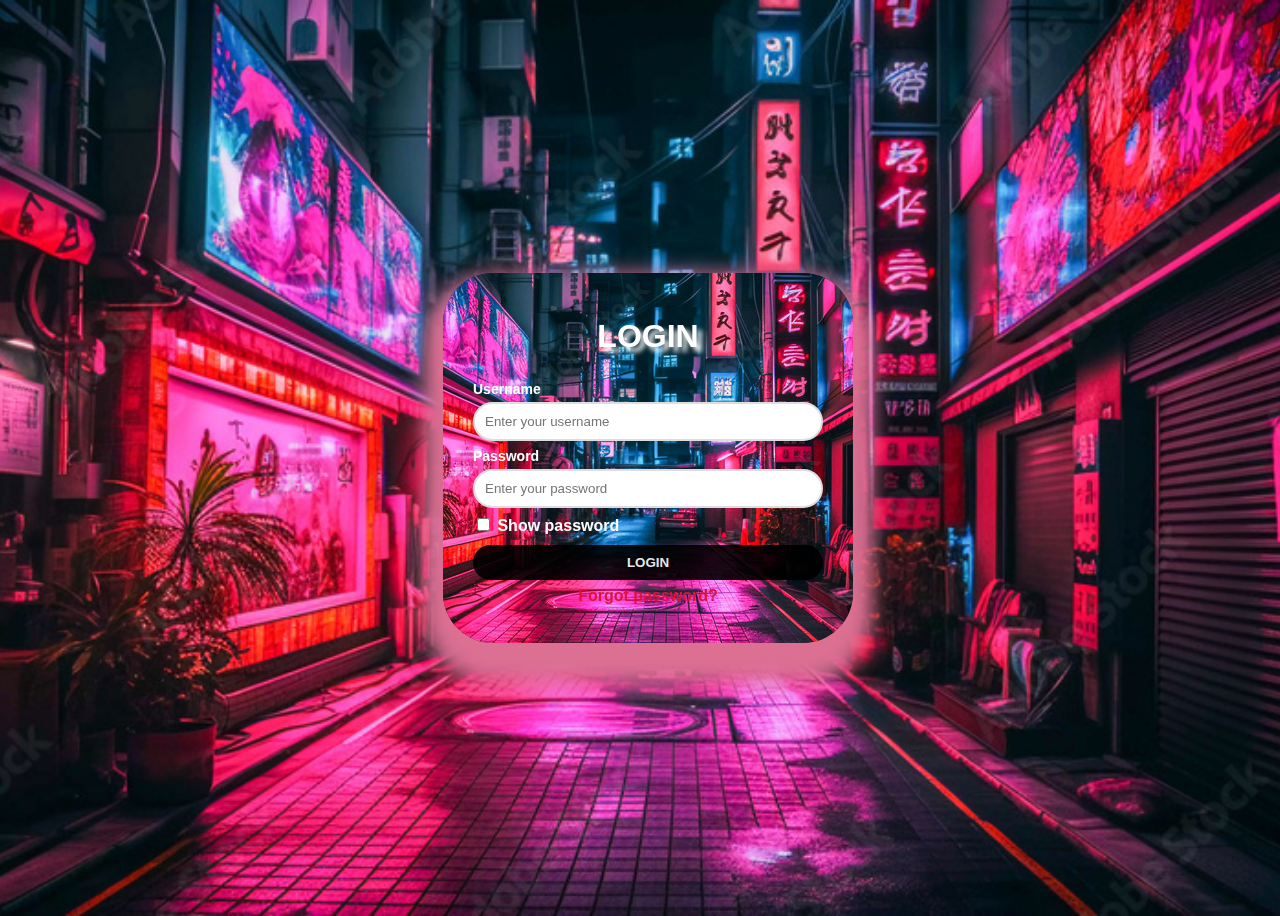
<file: Index.html>
<!DOCTYPE html>
<html lang="en">
<head>
  <meta charset="UTF-8">
  <meta name="viewport" content="width=device-width, initial-scale=1.0">
  <title>Login Page</title>
  <link rel="stylesheet" href="style.css">
  <script>
    function Login() {
      var username = document.getElementById("user").value;
      var password = document.getElementById("pass").value;
      if (username === "merjohnmacalisang@gmail.com" && password === "09483166260") {
        window.location.href = "JohnHomepage.html";
      } else {
        alert("Incorrect username or password");
      }
    }

    function showpass(checkbox) {
      var password = document.getElementById("pass");
      if (checkbox.checked) {
        password.setAttribute("type", "text");
      } else {
        password.setAttribute("type", "password");
      }
    }
  </script>
</head>
<body>
  <div class="log">
    <h1 class="login">LOGIN</h1>
    <div class="inputs">
        
      <label for="user" class="input-label">Username</label>
      <input class="inputuser" id="user" type="text" placeholder="Enter your username">

      <label for="pass" class="input-label">Password</label>
      <input class="inputuser" id="pass" type="password" placeholder="Enter your password">

      <div class="show">
        <input type="checkbox" onclick="showpass(this)">
        Show password
      </div>

     
      <button class="btn" onclick="Login()">LOGIN</button>

      <div class="forgot">
        <a href="#">Forgot password?</a>
      </div>
    </div>
  </div>
</body>
</html>
</file>
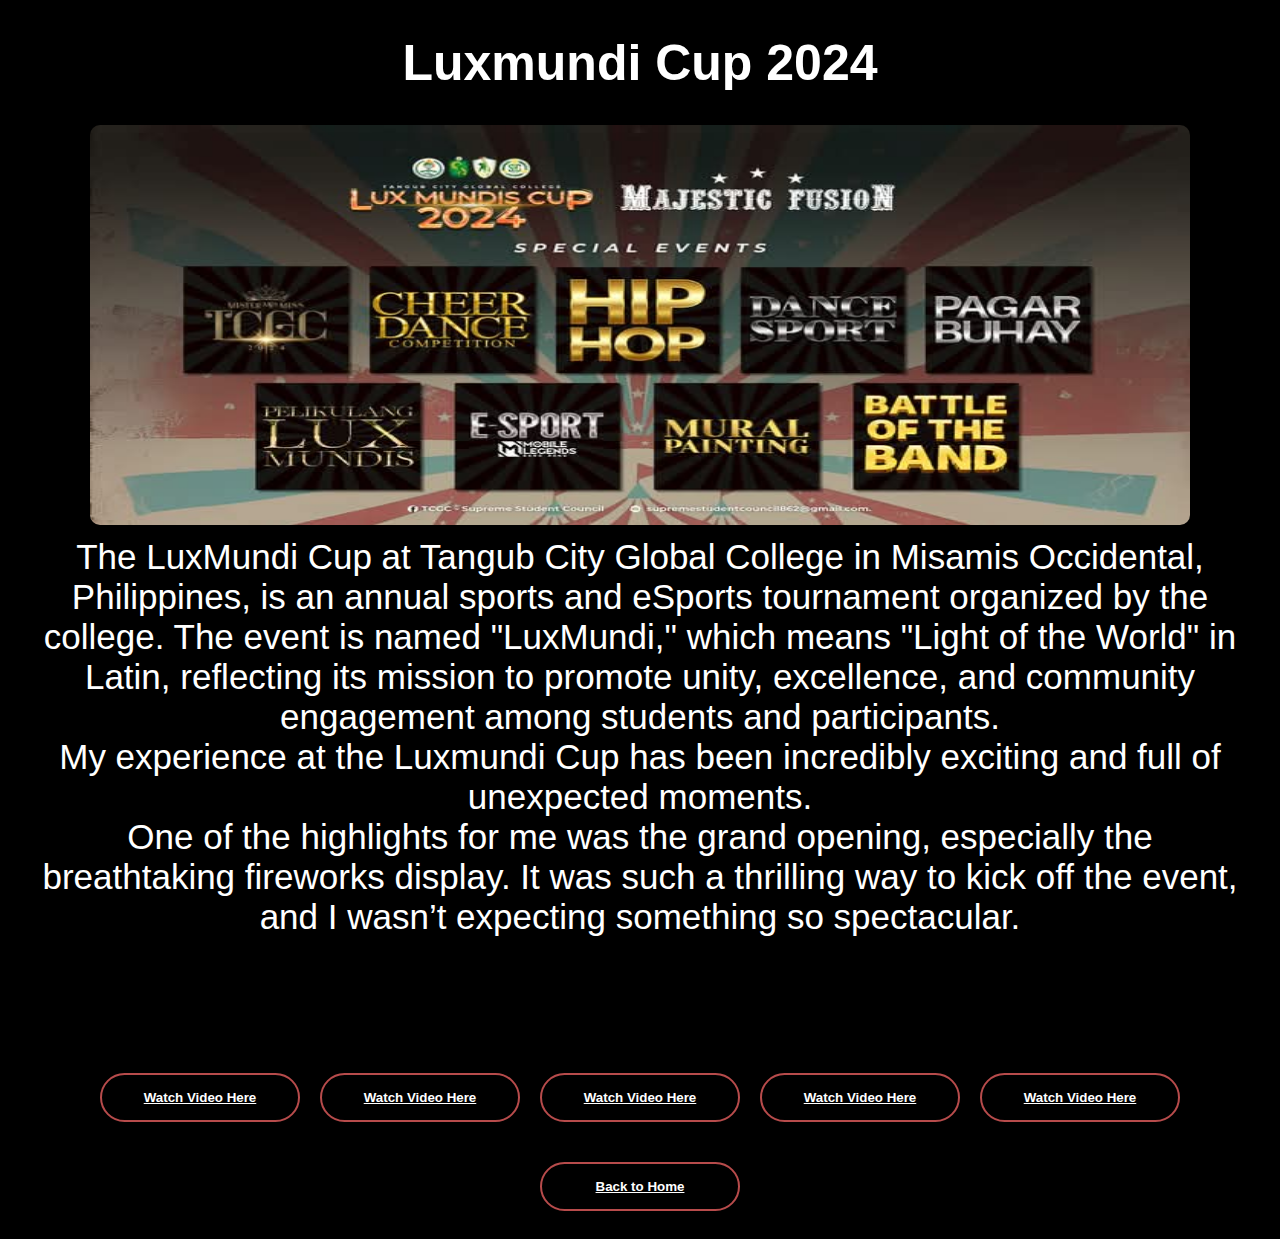
<file: Aboutpage.html>
<!DOCTYPE html>
<html lang="en">
<head>
  <meta charset="UTF-8">
  <meta name="viewport" content="width=device-width, initial-scale=1.0">
  <title>Home Page</title>
  <link rel="stylesheet" href="Aboutpage.css">
</head>
<body>
  <div class="home">
    <div class="img">
      <h1>Luxmundi Cup 2024</h1>
      <img src="lux.jpg"  alt="Luxmundi Cup" width="1100" height="400">
      <p>
        The LuxMundi Cup at Tangub City Global College in Misamis Occidental, Philippines, is an annual sports 
        and eSports tournament organized by the college. The event is named "LuxMundi," which means "Light of the World"
         in Latin, reflecting its mission to promote unity, excellence, and community engagement among students and participants.<br>
        My experience at the Luxmundi Cup has been incredibly exciting and full of unexpected moments. <br>
        One of the highlights for me was the grand opening, especially the breathtaking fireworks display. 
        It was such a thrilling way to kick off the event, and I wasn’t expecting something so spectacular.
      </p>
      <br>
      <br>
      <button type="button"><span></span><a href="luxvid.mp4">Watch Video Here</a>
      <button type="button"><span></span><a href="LUX.mp4">Watch Video Here</a>
      <button type="button"><span></span><a href="LuxD1.mp4">Watch Video Here</a>
      <button type="button"><span></span><a href="luxd2.mp4">Watch Video Here</a>
      <button type="button"><span></span><a href="tcgc.mp4">Watch Video Here</a>
      <button type="button."><span></span><a href="JohnHomepage.html">Back to Home</a>
      

    </div>
  </div>
</body>
</html>
</file>
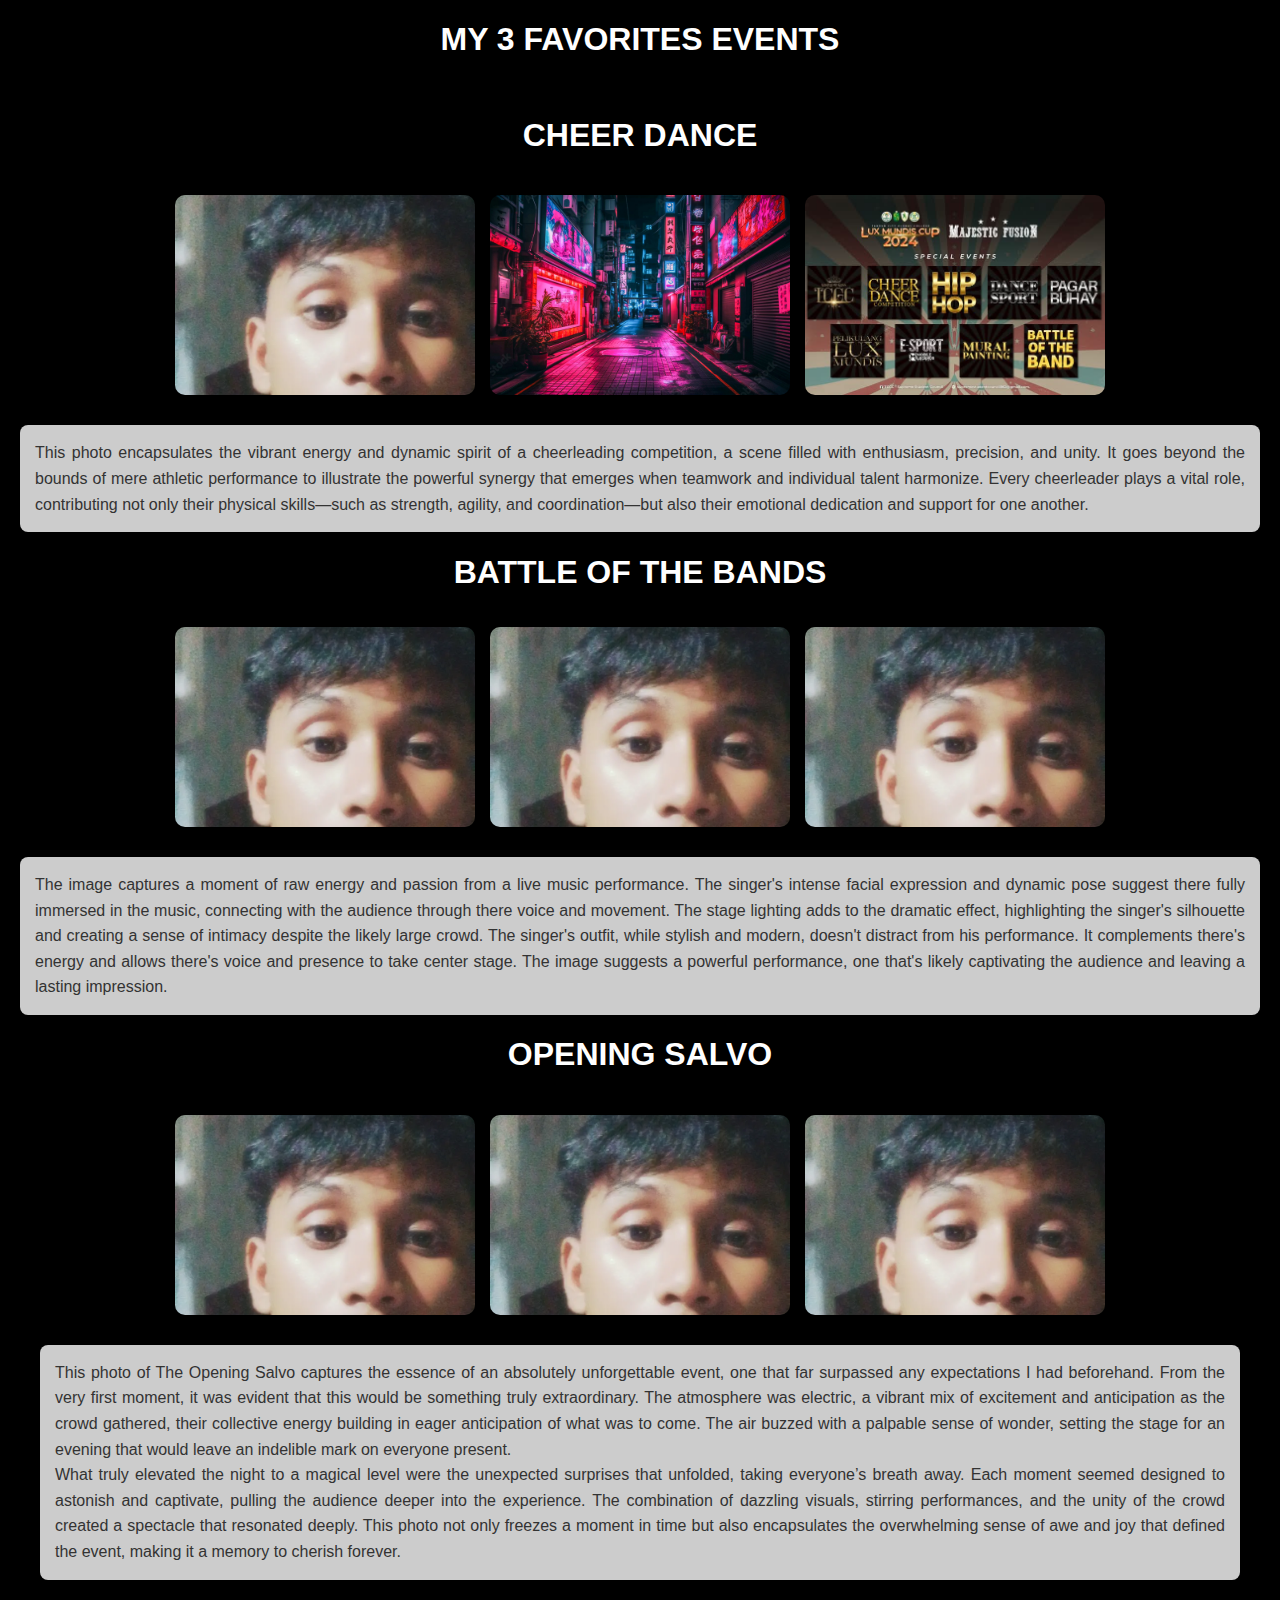
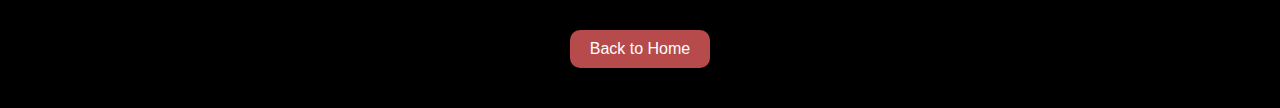
<file: Gallery.html>
<!DOCTYPE html>
<html>
<head>
<body>
    
    <title>Image Gallery</title>
    <link rel="stylesheet" href="Gallery.css">
</head>

<h1> MY 3 FAVORITES EVENTS<br>
<br>
<h1>CHEER DANCE</h1>
    <div class="gallery">
        <div class="gallery-item">
            <img src="gwaps.jpg" alt="Image 1">
        </div>
        <div class="gallery-item">
            <img src="amigo.jpg" alt="Image 2">
        </div>
        <div class="gallery-item">
            <img src="lux.jpg" alt="Image 2">
        </div>
        <div>
            <p class="parag">
              This photo encapsulates the vibrant energy and dynamic spirit of a cheerleading competition, a scene filled with enthusiasm, precision, and unity. It goes beyond the bounds of mere athletic performance to illustrate the powerful synergy that emerges when teamwork and individual talent harmonize. Every cheerleader plays a vital role, contributing not only their physical skills—such as strength, agility, and coordination—but also their emotional dedication and support for one another.
            </p>
            <h1>BATTLE OF THE BANDS</h1>
        </div>
        <div class="gallery-item">
            <img src="gwaps.jpg" alt="Image 1">
        </div>
        <div class="gallery-item">
            <img src="gwaps.jpg" alt="Image 2">
        </div>
        <div class="gallery-item">
            <img src="gwaps.jpg" alt="Image 2">
        </div>
        <div>
            <p class="parag">
                The image captures a moment of raw energy and passion from a live music performance.
                 The singer's intense facial expression and dynamic pose suggest there fully immersed in the music,
                  connecting with the audience through there voice and movement. The stage lighting adds to the dramatic
                   effect, highlighting the singer's silhouette and creating a sense of intimacy despite the likely large crowd.
                The singer's outfit, while stylish and modern, doesn't distract from his performance. It complements there's energy and
                 allows there's voice and presence to take center stage. The image suggests a powerful performance, one that's likely 
                 captivating the audience and leaving a lasting impression.
            </p>
            <h1>OPENING SALVO</h1>
             <div class="gallery">
            <div class="gallery-item">
            <img src="gwaps.jpg" alt="Image 1">
        </div>
        <div class="gallery-item">
            <img src="gwaps.jpg" alt="Image 2">
        </div>
        <div class="gallery-item">
            <img src="gwaps.jpg" alt="Image 2">
        </div>
        <div>
          <p class="parag">This photo of The Opening Salvo captures the essence of an absolutely unforgettable event, one that far surpassed any expectations I had beforehand. From the very first moment, it was evident that this would be something truly extraordinary. The atmosphere was electric, a vibrant mix of excitement and anticipation as the crowd gathered, their collective energy building in eager anticipation of what was to come. The air buzzed with a palpable sense of wonder, setting the stage for an evening that would leave an indelible mark on everyone present.<br> What truly elevated the night to a magical level were the unexpected surprises that unfolded, taking everyone’s breath away. Each moment seemed designed to astonish and captivate, pulling the audience deeper into the experience. The combination of dazzling visuals, stirring performances, and the unity of the crowd created a spectacle that resonated deeply. This photo not only freezes a moment in time but also encapsulates the overwhelming sense of awe and joy that defined the event, making it a memory to cherish forever.</p>
            </div>
        <button type="button"><span></span><a href="JohnHomepage.html">Back to Home</a>
    </div>
</html>
</body>
</file>
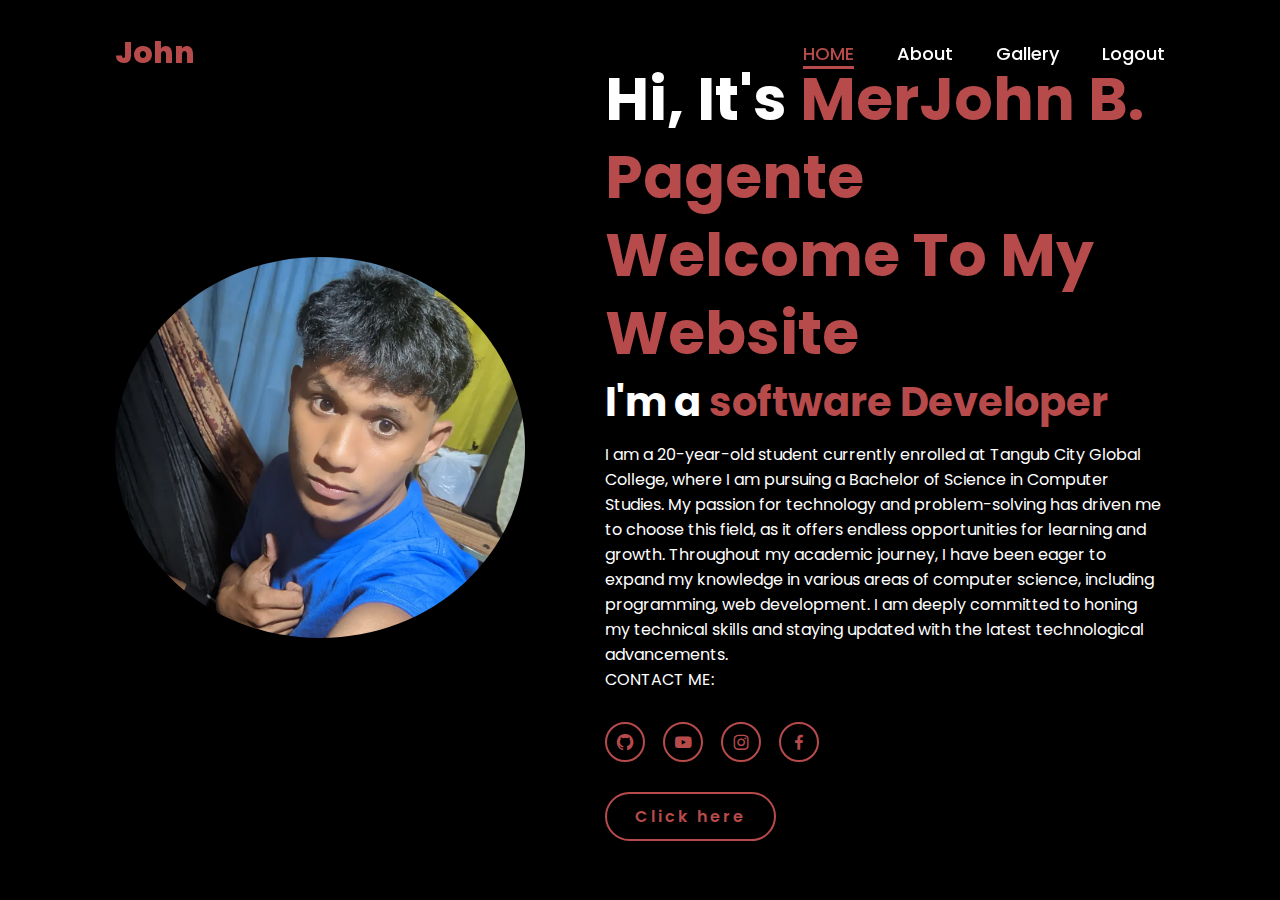
<file: JohnHomepage.html>
<!DOCTYPE html>
<html lang="en">
<head>
    <meta charset="UTF-8">
    <meta name="viewport" content="width=device-width, initial-scale=1.0">
    <link href='https://unpkg.com/boxicons@2.1.4/css/boxicons.min.css' rel='stylesheet'>
    <link rel="stylesheet" href="JohnHomepage.css">
    <title>Merjohn Pagente Website</title>
</head>
<body>
    <header>
        <a href="#" class="logo">John</a>
        <nav>
            <a href="#" class="active">Home</a>
            <a href="Aboutpage.html" >About</a>
            <a href="Gallery.html" >Gallery</a>    
            <a href="index.html" >Logout</a>
        </nav>
    </header>
    <section class="home">
        <div class="home-img">
            <img src="john.jpg" alt="">
        </div>
        <div class="home-content">
            <h1>Hi, It's <span>MerJohn B. Pagente Welcome To My Website</span></h1>
            <h3 class="typing-text">I'm a <span></span></h3>
            <p>I am a 20-year-old student currently enrolled at Tangub City Global College, 
                where I am pursuing a Bachelor of Science in Computer Studies. My passion for technology and problem-solving 
                has driven me to choose this field, as it offers endless opportunities for learning and growth.
                
                Throughout my academic journey, I have been eager to expand my knowledge in various areas of computer science, 
                including programming, web development. I am deeply committed to honing my technical skills 
                and staying updated with the latest technological advancements. <br>
            CONTACT ME: <BR>
            </p>
            <div class="social-icons">
                <a href="#"><i class='bx bxl-github'></i></a>
                <a href="https://www.youtube.com/@Merjohn8"><i class='bx bxl-youtube' ></i></a>
                <a href="https://www.instagram.com/_mjhn.py/"><i class='bx bxl-instagram' ></i></a>
                <a href="https://www.facebook.com/kj.delosantos.336/"><i class='bx bxl-facebook' ></i></a>
            </div>
            <a href="Aboutpage.html" class="btn">Click here</a>
        </div>
    </section>
</body>
</html>
</file>
<file: style.css>
body { 
  background-image: url(amigo.jpg); 
  background-position: center;
  background-repeat: no-repeat;
  background-size: cover;
  display: flex;
  justify-content: center;
  align-items: center;
  height: 100vh;
  width: 100%;
  font-family: sans-serif;
  overflow: hidden;
}

.log {
  padding: 30px;
  width: 350px;
  height: 310px;
  border-radius: 50px;
  background-color: rgba(255, 255, 255, 0.6); 
  backdrop-filter: blur(7px); 
  box-shadow: 0 20px 20px 20px palevioletred;
  display: flex;
  flex-direction: column;
  justify-content: center;
  align-items: center;
  transition: all 0.3s ease-in-out; 
  background-image: url(amigo.jpg);
  background-position: center;

  animation: slideIn 1s ease-out forwards;
}

.log:hover {
  background-color: rgba(255, 255, 255, 0.8); 
  border: 2px solid crimson;
  box-shadow: 0 20px 30px 20px rgba(183, 75, 75, 0.5);
}

.inputs {
  display: flex;
  flex-direction: column;
  padding: 5px;
  width: 100%;
}

.input-label {
  font-weight: bold;
  color: white;
  margin-bottom: 5px;
  font-size: 14px;
}

.inputuser {
  border-radius: 30px;
  padding: 10px;
  margin-bottom: 7px;
  border: 2px solid #ddd; 
  transition: border 0.3s ease, box-shadow 0.3s ease; 
}

.inputuser:focus {
  border-color: #b74b4b;
  box-shadow: 0 0 10px rgba(183, 75, 75, 0.6);
}
.btn {
  border-radius: 30px;
  text-align: center;
  background-color: black;
  padding: 10px;
  margin-top: 10px;
  margin-bottom: 7px;
  color: rgb(250, 250, 250);
  font-weight: bold;
  width: 100%;
  cursor: pointer;
  border: none;
  opacity: 0.9;
  transition: background-color 0.3s ease, transform 0.3s ease, box-shadow 0.3s ease; 
}

.btn:hover {
  background-color: crimson; 
  transform: scale(1.05); 
  box-shadow: 0 0 15px crimson; 
}

.login {
  color: white;
  font-weight: bold;
  text-shadow: 5px 5px 5px #fff;
  text-align: center;
  font-family: sans-serif;
  transition: color 0.3s ease, text-shadow 0.3s ease;
}

.login:hover {
  color: crimson;
  text-shadow: 5px 5px 5px #b74b4b; 
}

.inputs {
  font-weight: bolder;
  transition: font-weight 0.3s ease;
}
.forgot {
  text-align: center;
  margin-bottom: 10px;
  transition: color 0.3s ease; 
}
.show{
  color: white;

}
.forgot:hover {
  color: white; 
}

a {
  color: crimson;
  text-decoration: none;
  transition: color 0.3s ease;
}

a:hover {
  text-decoration: underline;
  color: #b74b4b; 
}

@keyframes slideIn {
  from {
    transform: translateX(-100%);
    opacity: 0;
  }
  to {
    transform: translateX(0);
    opacity: 1;
  }
}
</file>
<file: Aboutpage.css>
body {
    background-color: black; 

  }

.home {
    text-align: center;
    font-family: sans-serif;
    font-size: 50px;
}

h1 {
    text-align: center;
    font-size: 50px;
    color: white;
    animation: fadeIn 2s ease-in-out, slideDown 1s ease-in-out;

}


@keyframes fadeIn {
    from {
        opacity: 0;
    }
    to {
        opacity: 1;
    }
}


@keyframes slideDown {
    from {
        transform: translateY(-20px);
    }
    to {
        transform: translateY(0);
    }
}

p {
    color: white;
    font-size: 35px;
    margin: 0 20px;
    animation: fadeInText 2s ease-in;
}

@keyframes fadeInText {
    from {
        opacity: 0;
    }
    to {
        opacity: 1;
    }
}

img {
    border-radius: 10px;
    transition: transform 0.3s ease, box-shadow 0.3s ease;
}

img:hover {
    transform: scale(1.05);
    box-shadow: 0 4px 15px rgba(0, 255, 100, 0.5);
}


p:hover {
    color: lightblue;
    text-shadow: 0 0 10px black;
    transition: color 0.3s ease, text-shadow 0.3s ease;
}
button {
    width: 200px;
    padding: 15px 0;
    text-align:center;
    margin: 20px 10px;
    border-radius: 25px;
    font-weight: bold;
    border: 2px solid#b74b4b;
    background: transparent;
    color: white;
    cursor: pointer;
    position: relative;
    overflow: hidden;
}

span {
    background: #b74b4b;
    height: 100%;
    width: 0%;
    border-radius: 25px;
    position: absolute;
    left: 0;
    bottom: 0;  
    z-index: -1;
    transition: 0.2s;
}

button:hover span {
    width: 100%;
}

button:hover {
    border: none;
}

a{
    color: white;
}
.btn{
    display: inline-block;
    padding: 1rem 2.8rem;
    background-color: black;
    border-radius: 4rem;
    font-size: 1.6rem;
    color: #b74b4b;
    letter-spacing: 0.3rem;
    font-weight: 600;
    border: 2px solid #b74b4b;
    transition: 0.3s ease;
    cursor: pointer;
}
.btn:hover{
    transform: scale3d(1.03);
    background-color: #b74b4b;
    color: black;
    box-shadow: 0 0 25px #b74b4b;
}
</file>
<file: Gallery.css>
/* jonny.css */
body {
    font-family: Arial, sans-serif;
    margin: 0;
    padding: 0;
    background-color: black;
    background-size: cover;
    color: #333;
}
h1{
  text-align: center;
  font-family: Sans-Serif;
  color: white;
   box-shadow: 0 2px 6px rgba(0, 0, 0, 0.1);
  animation: slideIn 1s ease-out;
}
.gallery {
    display: flex;
    flex-wrap: wrap;
    justify-content: center;
    padding: 20px;
    gap: 15px;
}

.gallery-item {
    position: relative;
    width: 300px;
    height: 200px;
    overflow: hidden;
    border-radius: 10px;
    box-shadow: 0 4px 8px rgba(0, 0, 0, 0.2);
    transition: transform 0.3s ease, box-shadow 0.3s ease;
    animation: fadeIn 1s ease-in-out;
}

.gallery-item img {
    width: 100%;
    height: 100%;
    object-fit: cover;
    transition: transform 0.5s ease;
}

.gallery-item:hover {
    transform: scale(1.05);
    box-shadow: 0 8px 16px rgba(0, 0, 0, 0.3);
}

.gallery-item:hover img {
    transform: scale(1.1);
}

.parag {
    font-size: 16px;
    line-height: 1.6;
    text-align: justify;
    margin: 15px 0;
    background: rgba(255, 255, 255, 0.8);
    padding: 15px;
    border-radius: 8px;
    box-shadow: 0 2px 6px rgba(0, 0, 0, 0.1);
    animation: slideIn 1s ease-out;
}

button {
    margin-top: 20px;
    padding: 10px 20px;
    border: none;
    background-color: #b74b4b;
    color: white;
    font-size: 16px;
    border-radius: 10px;
    cursor: pointer;
    transition: background-color 0.3s ease, transform 0.2s ease;
    animation: bounce 2s infinite;
}

button:hover {
    background-color: #feb47b;
    transform: scale(1.1);
    
}

button a {
    text-decoration: none;
    color: white;
}

button span {
    display: none;
}

/* Keyframes for animations */
@keyframes fadeIn {
    from {
        opacity: 0;
    }
    to {
        opacity: 1;
    }
}

@keyframes slideIn {
    from {
        transform: translateY(20px);
        opacity: 0;
    }
    to {
        transform: translateY(0);
        opacity: 1;
    }
}

@keyframes bounce {
    0%, 20%, 50%, 80%, 100% {
        transform: translateY(0);
    }
    40% {
        transform: translateY(-10px);
    }
    60% {
        transform: translateY(-5px);
    }
}

.parag {
    font-size: 16px;
    line-height: 1.6;
    text-align: justify;
    margin: 15px 0;
    background: rgba(255, 255, 255, 0.8);
    padding: 15px;
    border-radius: 8px;
    box-shadow: 0 2px 6px rgba(0, 0, 0, 0.1);
    animation: slideIn 1s ease-out;
</file>
<file: JohnHomepage.css>
@import url('https://fonts.googleapis.com/css2?family=Poppins:wght@100;200;300;400;500;600&display=swap');

* {
    margin: 0;
    padding: 0;
    box-sizing: border-box;
    text-decoration: none;
    border: none;
    outline: none;
    font-family: 'Poppins', sans-serif;
}

html {
    font-size: 62.5%;
}

body {
    width: 100%;
    height: 100vh;
    overflow-x: hidden;
    background-color: #161616;
    color: white;
}

header {
    margin-top: 20px;
    position: fixed;
    top: 0;
    left: 0;
    width: 100%;
    padding: 1rem 9%;
    background-color: transparent;
    filter: drop-shadow(10px);
    display: flex;
    justify-content: space-between;
    align-items: center;
    z-index: 100;
}

.logo {
    font-size: 3rem;
    color: #b74b4b;
    font-weight: 800;
    cursor: pointer;
    transition: 0.5s ease;
}

.logo:hover {
    transform: scale(1.1) rotate(5deg);
}

nav a {
    font-size: 1.8rem;
    color: white;
    margin-left: 4rem;
    font-weight: 500;
    transition: 0.3s ease;
    border-bottom: 3px solid transparent;
}

nav a:hover,
nav a.active {
    color: #b74b4b;
    border-bottom: 3px solid #b74b4b;
    text-transform: uppercase;
}

@media(max-width:995px) {
    nav {
        position: absolute;
        display: none;
        top: 0;
        right: 0;
        width: 40%;
        border-left: 3px solid #b74b4b;
        border-bottom: 3px solid #b74b4b;
        border-bottom-left-radius: 2rem;
        padding: 1rem solid;
        background-color: #161616;
        border-top: 0.1rem solid rgba(0,0,0,0.1);
    }

    nav.active {
        display: block;
    }

    nav a {
        display: block;
        font-size: 2rem;
        margin: 3rem 0;
        transform: scale(1.3) translateY(-5px);
    }

    nav a:hover,
    nav a.active {
        padding: 1rem;
        border-radius: 0.5rem;
        border-bottom: 0.5rem solid #b74b4b;
    }
}

section {
    min-height: 100vh;
    padding: 5rem 9% 5rem;
}

.home {
    display: flex;
    justify-content: center;
    align-items: center;
    gap: 8rem;
    background-color: black;
}

.home .home-content h1 {
    font-size: 6rem;
    font-weight: 700;
    line-height: 1.3;
    animation: fadeInUp 1s ease-out;
}

span {
    color: #b74b4b;
}

.home-content h3 {
    font-size: 4rem;
    margin-bottom: 1rem;
    font-weight: 700;
    animation: slideInLeft 1s ease-out;
}

.home-content p {
    font-size: 1.6rem;
    animation: fadeInUp 1.5s ease-out;
}

.home-img {
    border-radius: 50%;
}

.home-img img {
    position: relative;
    width: 32vw;
    border-radius: 50%;
    box-shadow: 0 0 25px solid #b74b4b;
    cursor: pointer;
    transition: 0.2s linear;
    animation: scaleUp 2s infinite;
}

.home-img img:hover {
    font-size: 1.8rem;
    font-weight: 500;
}

.social-icons a {
    display: inline-flex;
    justify-content: center;
    align-items: center;
    width: 4rem;
    height: 4rem;
    background-color: transparent;
    border: 0.2rem solid #b74b4b;
    font-size: 2rem;
    border-radius: 50%;
    margin: 3rem 1.5rem 3rem 0;
    transition: 0.3s ease;
    color: #b74b4b;
    animation: bounceIn 1s ease-out infinite;
}

.social-icons a:hover {
    color: black;
    transform: scale(1.3) translateY(-5px);
    background-color: #b74b4b;
    box-shadow: 0 0 25px #b74b4b;
}

.btn {
    display: inline-block;
    padding: 1rem 2.8rem;
    background-color: black;
    border-radius: 4rem;
    font-size: 1.6rem;
    color: #b74b4b;
    letter-spacing: 0.3rem;
    font-weight: 600;
    border: 2px solid #b74b4b;
    transition: 0.3s ease;
    cursor: pointer;
}

.btn:hover {
    transform: scale3d(1.03);
    background-color: #b74b4b;
    color: black;
    box-shadow: 0 0 25px #b74b4b;
}

.typing-text {
    font-size: 34px;
    font-weight: 600;
    min-width: 280px;
}

.typing-text span {
    position: relative;
}

.typing-text span::before {
    content: "software Developer";
    color: #b74b4b;
    animation: words 20s infinite, fadeIn 1s ease-out;
}

.typing-text span::after {
    content: "";
    background-color: black;
    position: absolute;
    width: calc(100% + 8px);
    height: 100%;
    border-left: 3px solid black;
    right: -8;
    animation: cursor 0.6s infinite;
}

@keyframes cursor {
    50% {
        border-left: 3px solid #b74b4b;
    }
}

@keyframes words {
    0%, 20% {
        content: "Student";
    }
    21%, 40% {
        content: "Developer";
    }
    41%, 60% {
        content: "Learning Web Designer";
    }
    61%, 80% {
        content: "Youtuber";
    }
    81%, 100% {
        content: "Student";
    }
}

@keyframes fadeIn {
    0% {
        opacity: 0;
    }
    100% {
        opacity: 1;
    }
}

@keyframes fadeInUp {
    0% {
        opacity: 0;
        transform: translateY(20px);
    }
    100% {
        opacity: 1;
        transform: translateY(0);
    }
}

@keyframes slideInLeft {
    0% {
        opacity: 0;
        transform: translateX(-100%);
    }
    100% {
        opacity: 1;
        transform: translateX(0);
    }
}

@keyframes scaleUp {
    0% {
        transform: scale(1);
    }
    50% {
        transform: scale(1.05);
    }
    100% {
        transform: scale(1);
    }
}

@keyframes bounceIn {
    0% {
        transform: scale(0.5);
        opacity: 0;
    }
    50% {
        transform: scale(1.2);
        opacity: 1;
    }
    100% {
        transform: scale(1);
        opacity: 1;
    }
}

@media (max-width: 1000px) {
    .home {
        gap: 4rem;
    }
}

@media(max-width:995px) {
    .home {
        flex-direction: column;
        margin: 5rem 4rem;
    }

    .home .home-content h3 {
        font-size: 2.5rem;
    }

    .home-content h1 {
        font-size: 5rem;
    }

    .home-img img {
        width: 70vw;
        margin-top: 4rem;
    }
}

.about {
    text-align: center;
    font-family: sans-serif;
    font-size: 4px;
}

.About {
    text-align: center;
    font-family: sans-serif;
    font-size: 50px;
}
</file>
